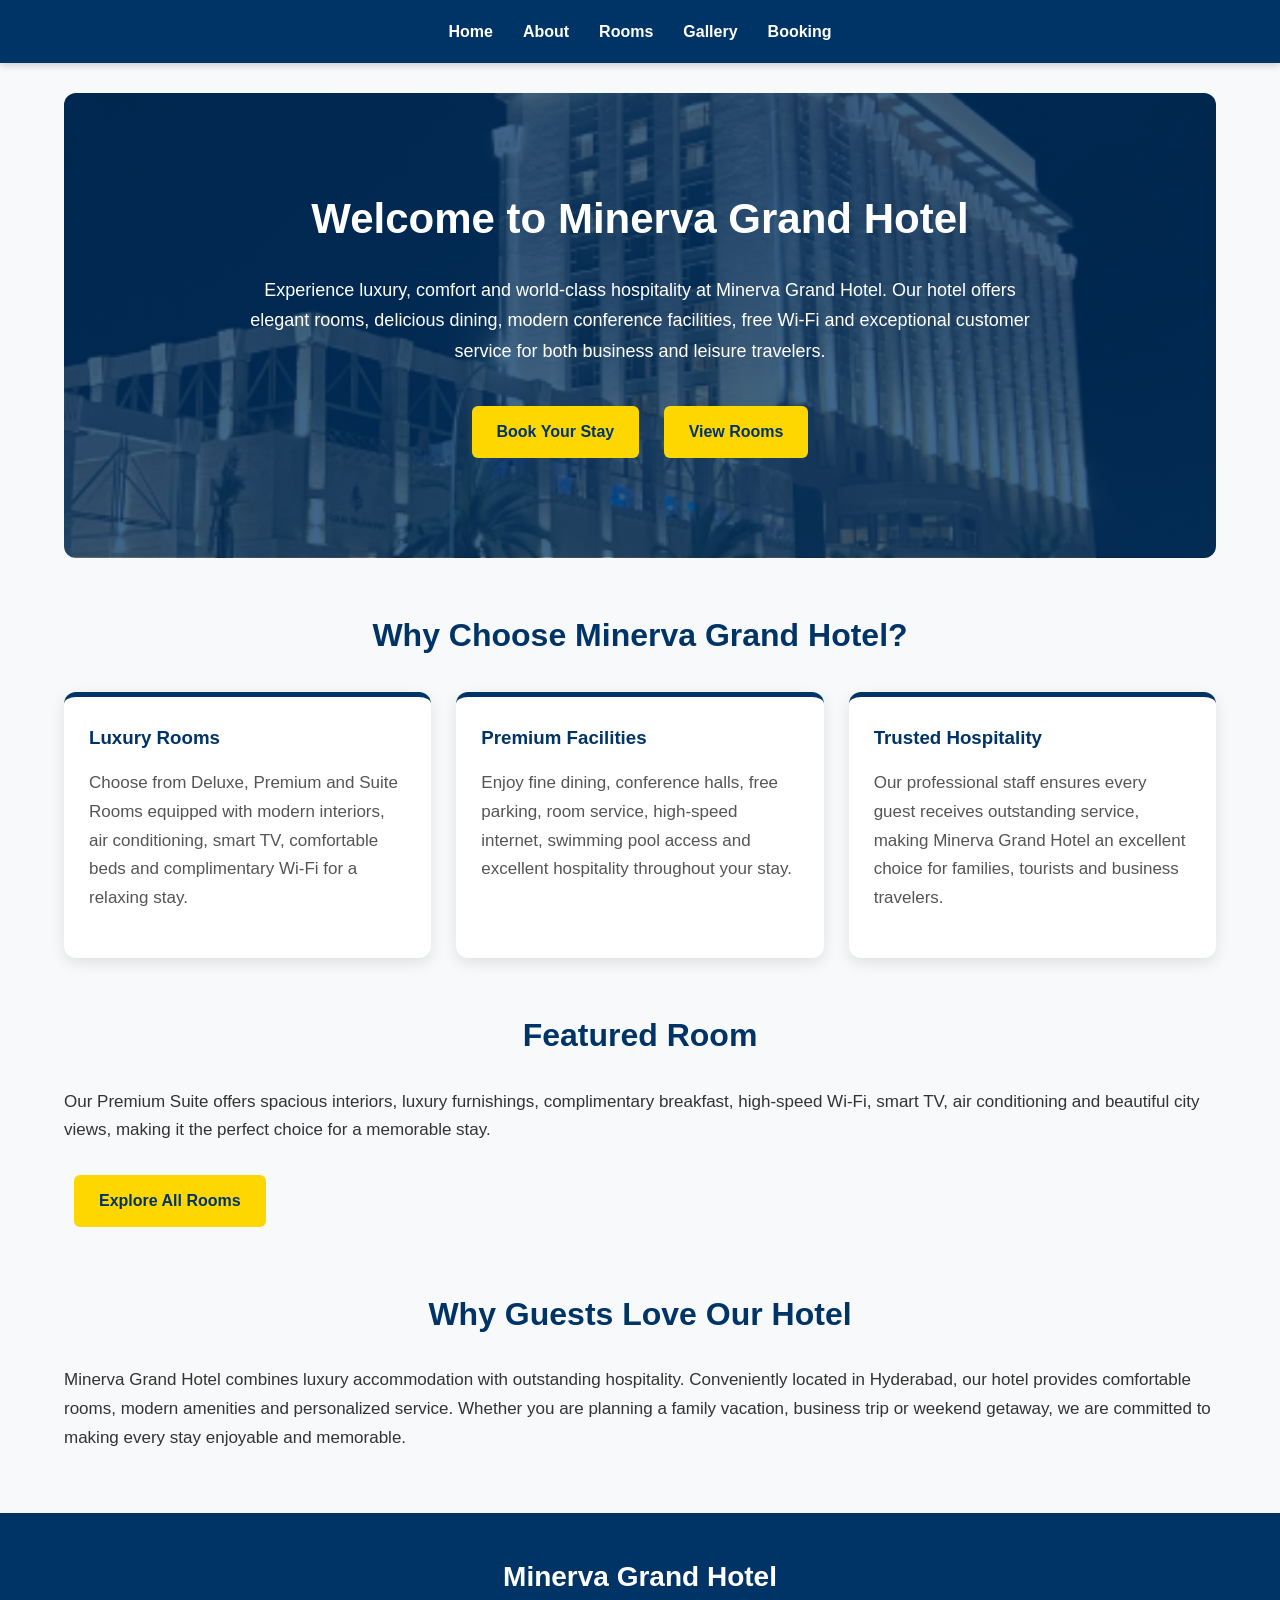
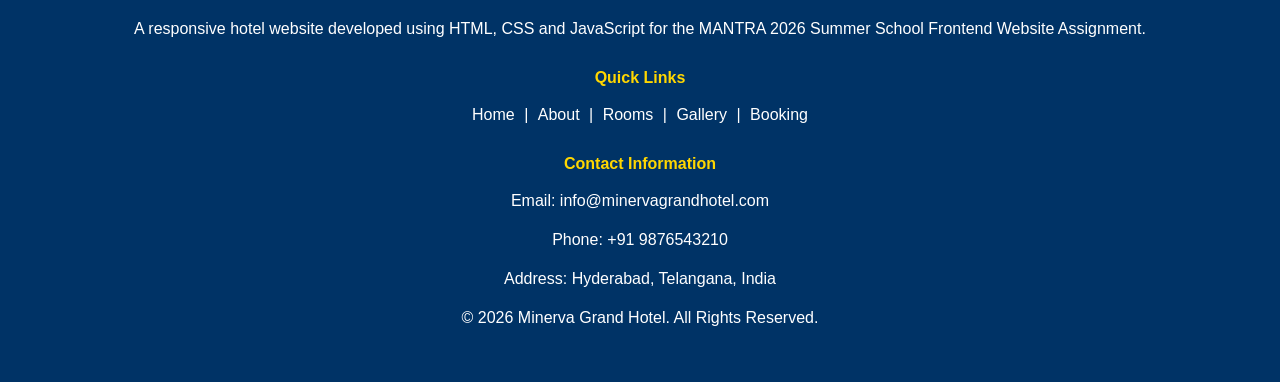
<file: index.html>
<!DOCTYPE html>
<html lang="en">

<head>
<meta charset="UTF-8">
<meta name="viewport" content="width=device-width, initial-scale=1.0">

<title>Minerva Grand Hotel | Luxury Hotel in Hyderabad</title>

<meta name="description"
content="Welcome to Minerva Grand Hotel, a luxury hotel in Hyderabad offering elegant rooms, fine dining, premium facilities, free Wi-Fi, and easy online booking for business and leisure travelers.">

<meta name="keywords"
content="Minerva Grand Hotel, luxury hotel Hyderabad, hotel booking, deluxe rooms, premium rooms, suite rooms, hotel accommodation, family hotel">

<meta name="author" content="Minerva Grand Hotel">

<meta name="robots" content="index, follow">

<link rel="canonical" href="https://minerva-hotel.netlify.app/">

<meta property="og:title" content="Minerva Grand Hotel">
<meta property="og:description"
content="Experience luxury rooms, premium hospitality and easy online booking.">
<meta property="og:type" content="website">
<meta property="og:url" content="https://minerva-hotel.netlify.app/">
<meta property="og:image" content="hotel1.png">

<link rel="stylesheet" href="style.css">

<link rel="icon" href="favicon.png" type="image/png">

</head>

<body>

<nav>

<a href="index.html">Home</a>
<a href="about.html">About</a>
<a href="rooms.html">Rooms</a>
<a href="gallery.html">Gallery</a>
<a href="contact.html">Booking</a>

</nav>

<main>

<section class="hero">

<h1>Welcome to Minerva Grand Hotel</h1>

<p>
Experience luxury, comfort and world-class hospitality at Minerva Grand Hotel. Our hotel offers elegant rooms, delicious dining, modern conference facilities, free Wi-Fi and exceptional customer service for both business and leisure travelers.
</p>

<a href="contact.html" class="btn">Book Your Stay</a>

<a href="rooms.html" class="btn">View Rooms</a>

</section>

<section>

<h2>Why Choose Minerva Grand Hotel?</h2>

<div class="card-container">

<div class="card">

<h3>Luxury Rooms</h3>

<p>
Choose from Deluxe, Premium and Suite Rooms equipped with modern interiors, air conditioning, smart TV, comfortable beds and complimentary Wi-Fi for a relaxing stay.
</p>

</div>

<div class="card">

<h3>Premium Facilities</h3>

<p>
Enjoy fine dining, conference halls, free parking, room service, high-speed internet, swimming pool access and excellent hospitality throughout your stay.
</p>

</div>

<div class="card">

<h3>Trusted Hospitality</h3>

<p>
Our professional staff ensures every guest receives outstanding service, making Minerva Grand Hotel an excellent choice for families, tourists and business travelers.
</p>

</div>

</div>

</section>

<section>

<h2>Featured Room</h2>

<p>
Our Premium Suite offers spacious interiors, luxury furnishings, complimentary breakfast, high-speed Wi-Fi, smart TV, air conditioning and beautiful city views, making it the perfect choice for a memorable stay.
</p>

<a href="rooms.html" class="btn">Explore All Rooms</a>

</section>

<section>

<h2>Why Guests Love Our Hotel</h2>

<p>
Minerva Grand Hotel combines luxury accommodation with outstanding hospitality. Conveniently located in Hyderabad, our hotel provides comfortable rooms, modern amenities and personalized service. Whether you are planning a family vacation, business trip or weekend getaway, we are committed to making every stay enjoyable and memorable.
</p>

</section>

</main>

<footer>

<h3>Minerva Grand Hotel</h3>

<p>
A responsive hotel website developed using HTML, CSS and JavaScript for the MANTRA 2026 Summer School Frontend Website Assignment.
</p>

<h4>Quick Links</h4>

<p>

<a href="index.html">Home</a> |

<a href="about.html">About</a> |

<a href="rooms.html">Rooms</a> |

<a href="gallery.html">Gallery</a> |

<a href="contact.html">Booking</a>

</p>

<h4>Contact Information</h4>

<p>Email: info@minervagrandhotel.com</p>

<p>Phone: +91 9876543210</p>

<p>Address: Hyderabad, Telangana, India</p>

<p>
© 2026 Minerva Grand Hotel. All Rights Reserved.
</p>

</footer>

  <!--Start of Tawk.to Script-->
<script type="text/javascript">
var Tawk_API=Tawk_API||{}, Tawk_LoadStart=new Date();
(function(){
var s1=document.createElement("script"),s0=document.getElementsByTagName("script")[0];
s1.async=true;
s1.src='https://embed.tawk.to/6a4792af3a005c1d410e57c8/1jsjp9vjt';
s1.charset='UTF-8';
s1.setAttribute('crossorigin','*');
s0.parentNode.insertBefore(s1,s0);
})();
</script>
<!--End of Tawk.to Script-->

</body>

</html>
</file>
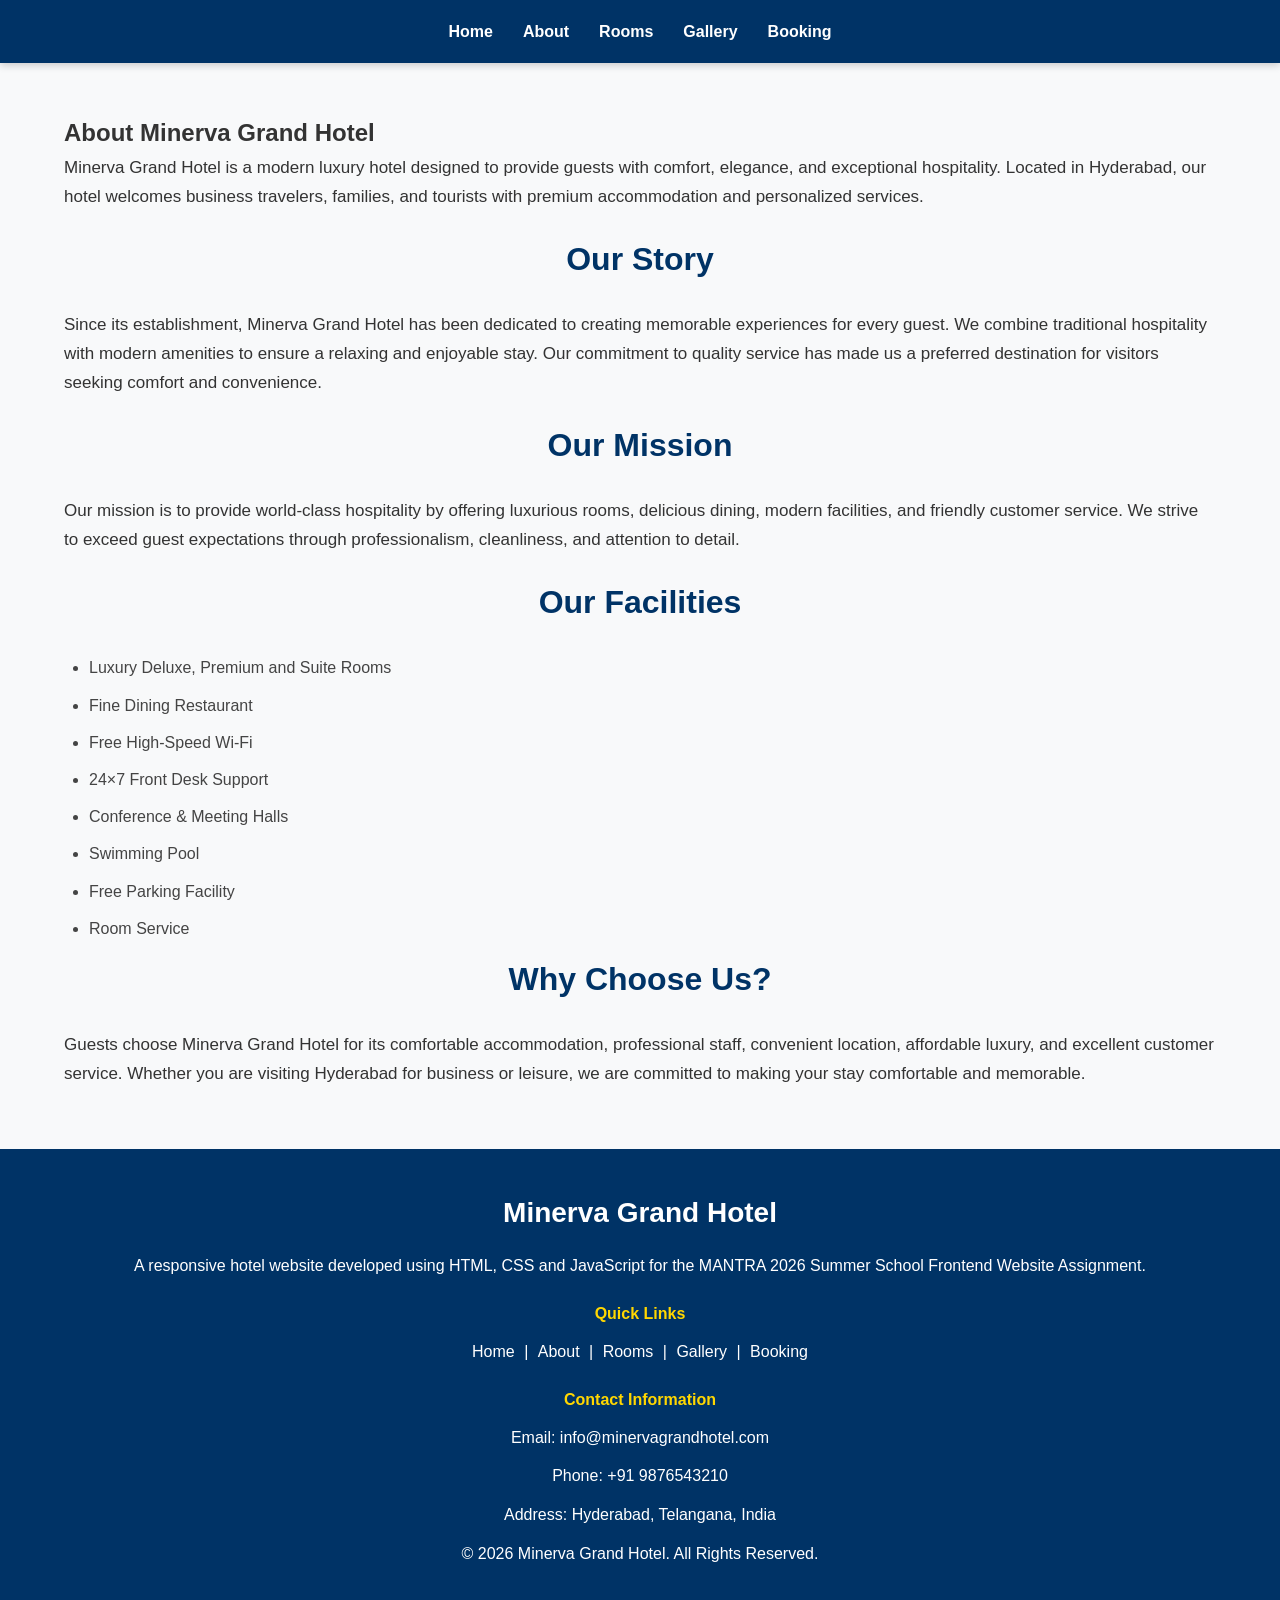
<file: about.html>
<!DOCTYPE html>
<html lang="en">

<head>

<meta charset="UTF-8">
<meta name="viewport" content="width=device-width, initial-scale=1.0">

<title>About Us | Minerva Grand Hotel Hyderabad</title>

<meta name="description" content="Learn about Minerva Grand Hotel, our history, mission, luxury hospitality, modern facilities, and commitment to providing exceptional guest experiences in Hyderabad.">

<meta name="keywords" content="About Minerva Grand Hotel, luxury hotel Hyderabad, hotel services, hospitality, accommodation, premium hotel">

<meta name="author" content="Minerva Grand Hotel">

<meta name="robots" content="index, follow">

<link rel="canonical" href="https://minerva-hotel.netlify.app/about.html">

<meta property="og:title" content="About Minerva Grand Hotel">
<meta property="og:description" content="Discover our story, hospitality, luxury accommodation and premium hotel services.">
<meta property="og:type" content="website">
<meta property="og:url" content="https://minerva-hotel.netlify.app/about.html">
<meta property="og:image" content="hotel1.png">

<link rel="stylesheet" href="style.css">

<link rel="icon" href="favicon.png" type="image/png">

</head>

<body>

<nav>

<a href="index.html">Home</a>
<a href="about.html">About</a>
<a href="rooms.html">Rooms</a>
<a href="gallery.html">Gallery</a>
<a href="contact.html">Booking</a>

</nav>

<main>

<section>

<h1>About Minerva Grand Hotel</h1>

<p>
Minerva Grand Hotel is a modern luxury hotel designed to provide guests with comfort, elegance, and exceptional hospitality. Located in Hyderabad, our hotel welcomes business travelers, families, and tourists with premium accommodation and personalized services.
</p>

<h2>Our Story</h2>

<p>
Since its establishment, Minerva Grand Hotel has been dedicated to creating memorable experiences for every guest. We combine traditional hospitality with modern amenities to ensure a relaxing and enjoyable stay. Our commitment to quality service has made us a preferred destination for visitors seeking comfort and convenience.
</p>

<h2>Our Mission</h2>

<p>
Our mission is to provide world-class hospitality by offering luxurious rooms, delicious dining, modern facilities, and friendly customer service. We strive to exceed guest expectations through professionalism, cleanliness, and attention to detail.
</p>

<h2>Our Facilities</h2>

<ul>

<li>Luxury Deluxe, Premium and Suite Rooms</li>

<li>Fine Dining Restaurant</li>

<li>Free High-Speed Wi-Fi</li>

<li>24×7 Front Desk Support</li>

<li>Conference & Meeting Halls</li>

<li>Swimming Pool</li>

<li>Free Parking Facility</li>

<li>Room Service</li>

</ul>

<h2>Why Choose Us?</h2>

<p>
Guests choose Minerva Grand Hotel for its comfortable accommodation, professional staff, convenient location, affordable luxury, and excellent customer service. Whether you are visiting Hyderabad for business or leisure, we are committed to making your stay comfortable and memorable.
</p>

<section>

</main>

<footer>

<h3>Minerva Grand Hotel</h3>

<p>
A responsive hotel website developed using HTML, CSS and JavaScript for the MANTRA 2026 Summer School Frontend Website Assignment.
</p>

<h4>Quick Links</h4>

<p>

<a href="index.html">Home</a> |

<a href="about.html">About</a> |

<a href="rooms.html">Rooms</a> |

<a href="gallery.html">Gallery</a> |

<a href="contact.html">Booking</a>

</p>

<h4>Contact Information</h4>

<p>Email: info@minervagrandhotel.com</p>

<p>Phone: +91 9876543210</p>

<p>Address: Hyderabad, Telangana, India</p>

<p>
© 2026 Minerva Grand Hotel. All Rights Reserved.
</p>

</footer>

  <!--Start of Tawk.to Script-->
<script type="text/javascript">
var Tawk_API=Tawk_API||{}, Tawk_LoadStart=new Date();
(function(){
var s1=document.createElement("script"),s0=document.getElementsByTagName("script")[0];
s1.async=true;
s1.src='https://embed.tawk.to/6a4792af3a005c1d410e57c8/1jsjp9vjt';
s1.charset='UTF-8';
s1.setAttribute('crossorigin','*');
s0.parentNode.insertBefore(s1,s0);
})();
</script>
<!--End of Tawk.to Script-->

</body>
</html>
</file>
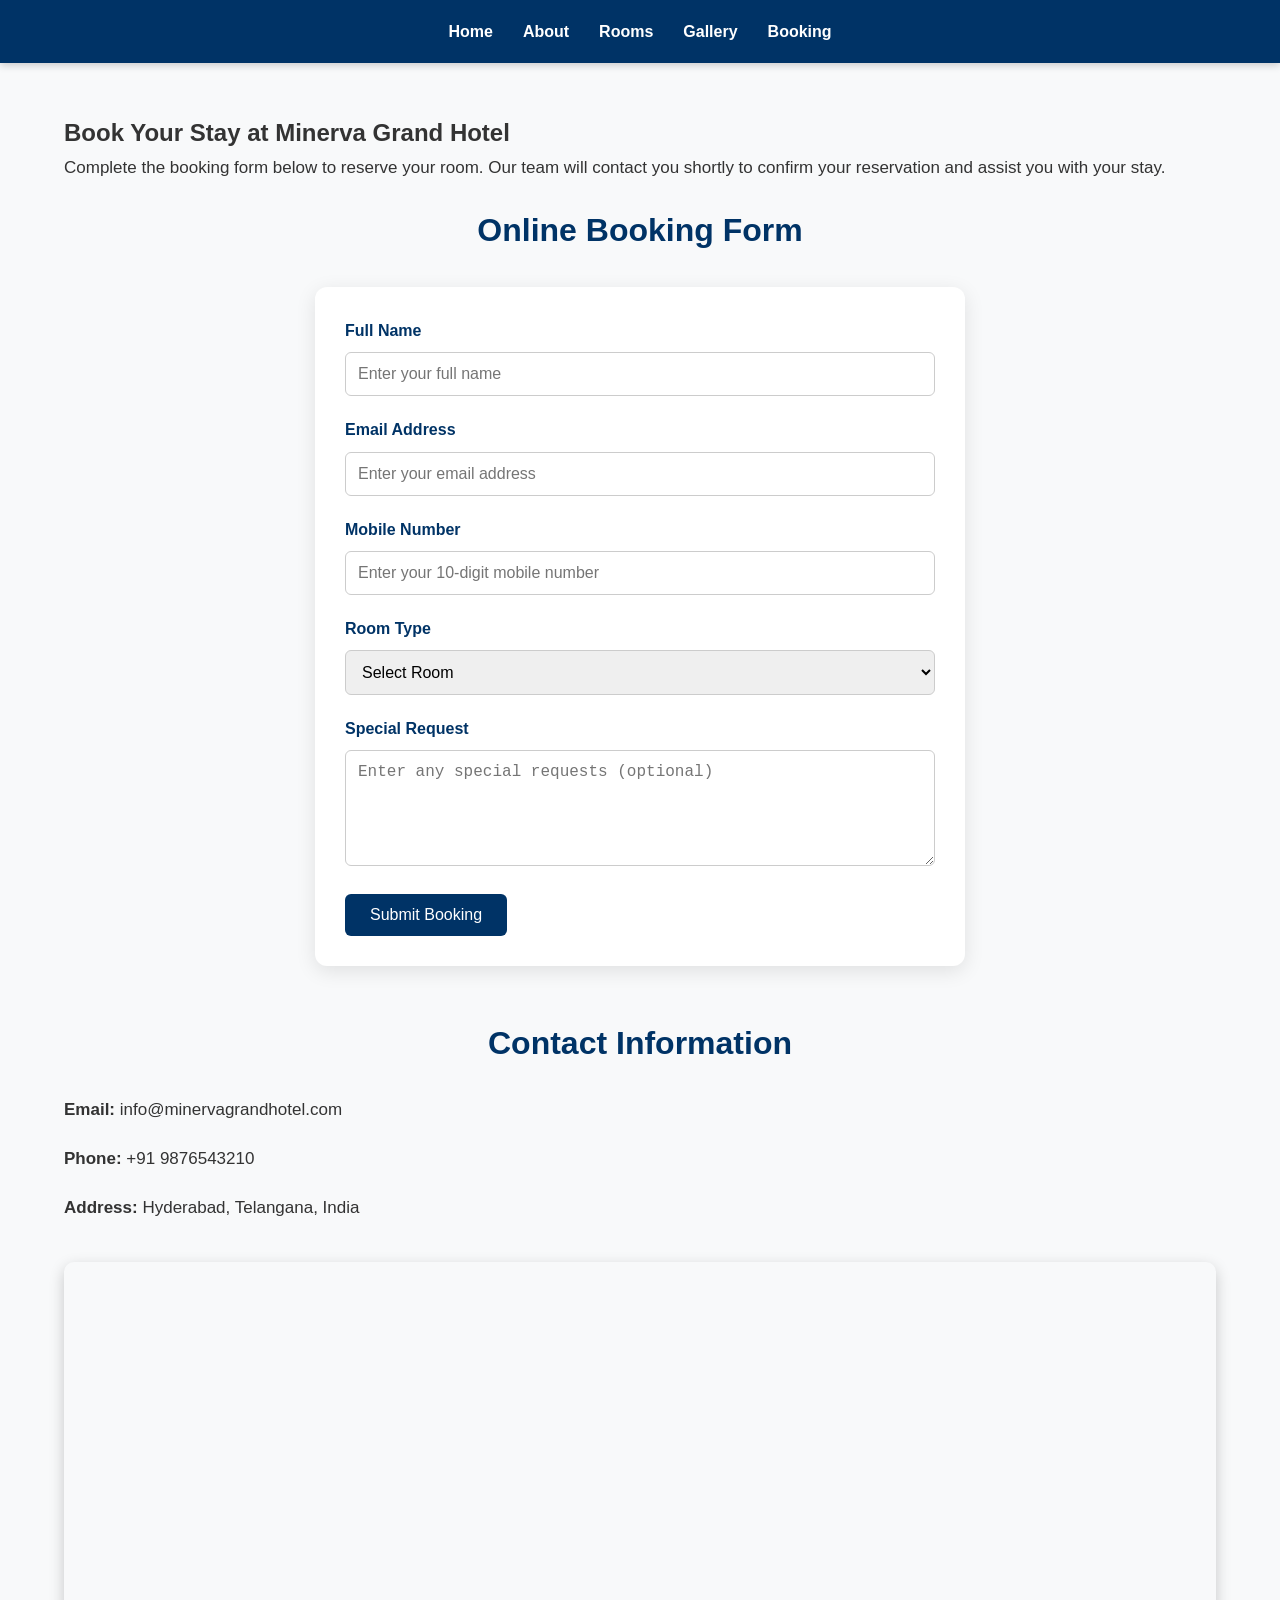
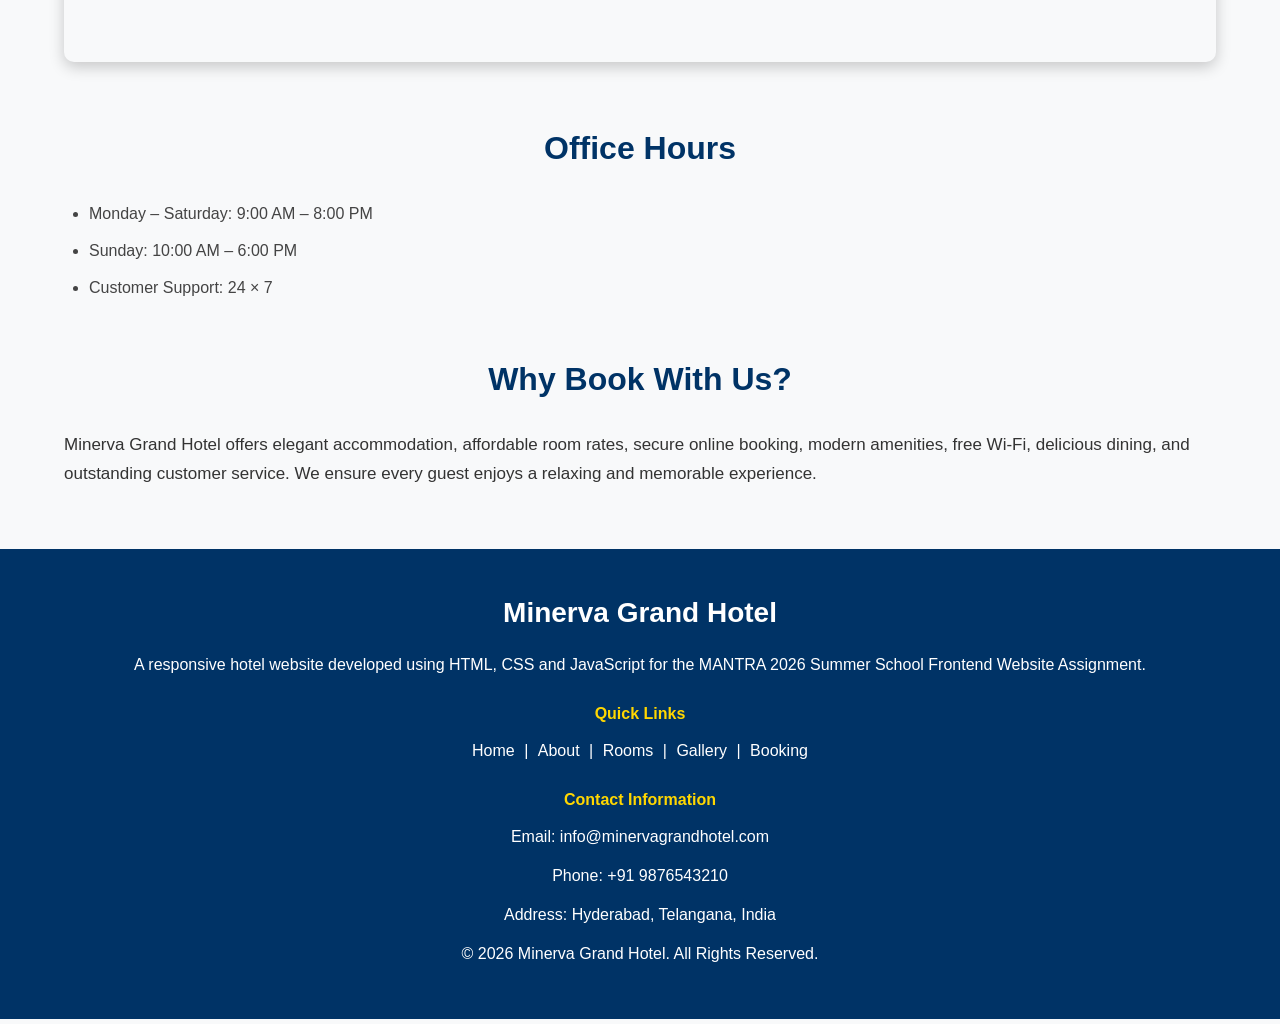
<file: contact.html>
<!DOCTYPE html>
<html lang="en">

<head>

<meta charset="UTF-8">
<meta name="viewport" content="width=device-width, initial-scale=1.0">

<title>Book Your Stay | Minerva Grand Hotel Hyderabad</title>

<meta name="description"
content="Book your stay at Minerva Grand Hotel in Hyderabad. Reserve Deluxe, Premium or Suite Rooms with easy online booking and enjoy luxury hospitality.">

<meta name="keywords"
content="hotel booking, Minerva Grand Hotel, room reservation, luxury hotel Hyderabad, online booking, deluxe room booking">

<meta name="author" content="Minerva Grand Hotel">

<meta name="robots" content="index, follow">

<link rel="canonical" href="https://minerva-hotel.netlify.app/contact.html">

<meta property="og:title" content="Book Your Stay | Minerva Grand Hotel">

<meta property="og:description"
content="Reserve your luxury room online and enjoy premium hospitality at Minerva Grand Hotel.">

<meta property="og:type" content="website">

<meta property="og:url"
content="https://minerva-hotel.netlify.app/contact.html">

<meta property="og:image"
content="hotel1.png">

<link rel="stylesheet" href="style.css">

<link rel="icon" href="favicon.png" type="image/png">

<script src="script.js" defer></script>

</head>

<body>

<nav>

<a href="index.html">Home</a>
<a href="about.html">About</a>
<a href="rooms.html">Rooms</a>
<a href="gallery.html">Gallery</a>
<a href="contact.html">Booking</a>

</nav>

<main>

<section>

<h1>Book Your Stay at Minerva Grand Hotel</h1>

<p>
Complete the booking form below to reserve your room. Our team will contact you shortly to confirm your reservation and assist you with your stay.
</p>

<h2>Online Booking Form</h2>

<form onsubmit="return validateForm()">

<label for="name">Full Name</label>

<input
type="text"
id="name"
name="name"
placeholder="Enter your full name"
required>

<label for="email">Email Address</label>

<input
type="email"
id="email"
name="email"
placeholder="Enter your email address"
required>

<label for="phone">Mobile Number</label>

<input
type="tel"
id="phone"
name="phone"
placeholder="Enter your 10-digit mobile number"
required>

<label for="room">Room Type</label>

<select id="room" name="room" required>

<option value="">Select Room</option>

<option>Deluxe Room</option>

<option>Premium Room</option>

<option>Suite Room</option>

</select>

<label for="request">Special Request</label>

<textarea
id="request"
name="request"
rows="5"
placeholder="Enter any special requests (optional)">
</textarea>

<button type="submit">
Submit Booking
</button>

</form>

<section>
<section>

<h2>Contact Information</h2>

<p><strong>Email:</strong> info@minervagrandhotel.com</p>

<p><strong>Phone:</strong> +91 9876543210</p>

<p><strong>Address:</strong> Hyderabad, Telangana, India</p>

<iframe src="https://www.google.com/maps/embed?pb=!1m18!1m12!1m3!1d121811.93363828483!2d78.3496733590116!3d17.429874455286114!2m3!1f0!2f0!3f0!3m2!1i1024!2i768!4f13.1!3m3!1m2!1s0x3bcb9b58e2a72213%3A0xaae4befb30c2fbc4!2sMinerva%20Grand%20Hotel%20-%20Secunderabad!5e0!3m2!1sen!2sin!4v1783068076785!5m2!1sen!2sin" width="600" height="450" style="border:0;" allowfullscreen="" loading="lazy" referrerpolicy="strict-origin-when-cross-origin"></iframe>

<section class="page-banner contact-banner">

<section class="page-banner contact-banner">

<h2>Office Hours</h2>

<ul>

<li>Monday – Saturday: 9:00 AM – 8:00 PM</li>

<li>Sunday: 10:00 AM – 6:00 PM</li>

<li>Customer Support: 24 × 7</li>

</ul>

<section>
<section>

<h2>Why Book With Us?</h2>

<p>
Minerva Grand Hotel offers elegant accommodation, affordable room rates, secure online booking, modern amenities, free Wi-Fi, delicious dining, and outstanding customer service. We ensure every guest enjoys a relaxing and memorable experience.
</p>

<section>


</main>

<footer>

<h3>Minerva Grand Hotel</h3>

<p>
A responsive hotel website developed using HTML, CSS and JavaScript for the MANTRA 2026 Summer School Frontend Website Assignment.
</p>

<h4>Quick Links</h4>

<p>

<a href="index.html">Home</a> |

<a href="about.html">About</a> |

<a href="rooms.html">Rooms</a> |

<a href="gallery.html">Gallery</a> |

<a href="contact.html">Booking</a>

</p>

<h4>Contact Information</h4>

<p>Email: info@minervagrandhotel.com</p>

<p>Phone: +91 9876543210</p>

<p>Address: Hyderabad, Telangana, India</p>

<p>
© 2026 Minerva Grand Hotel. All Rights Reserved.
</p>

</footer>

  <!--Start of Tawk.to Script-->
<script type="text/javascript">
var Tawk_API=Tawk_API||{}, Tawk_LoadStart=new Date();
(function(){
var s1=document.createElement("script"),s0=document.getElementsByTagName("script")[0];
s1.async=true;
s1.src='https://embed.tawk.to/6a4792af3a005c1d410e57c8/1jsjp9vjt';
s1.charset='UTF-8';
s1.setAttribute('crossorigin','*');
s0.parentNode.insertBefore(s1,s0);
})();
</script>
<!--End of Tawk.to Script-->

</body>

</html>
</file>
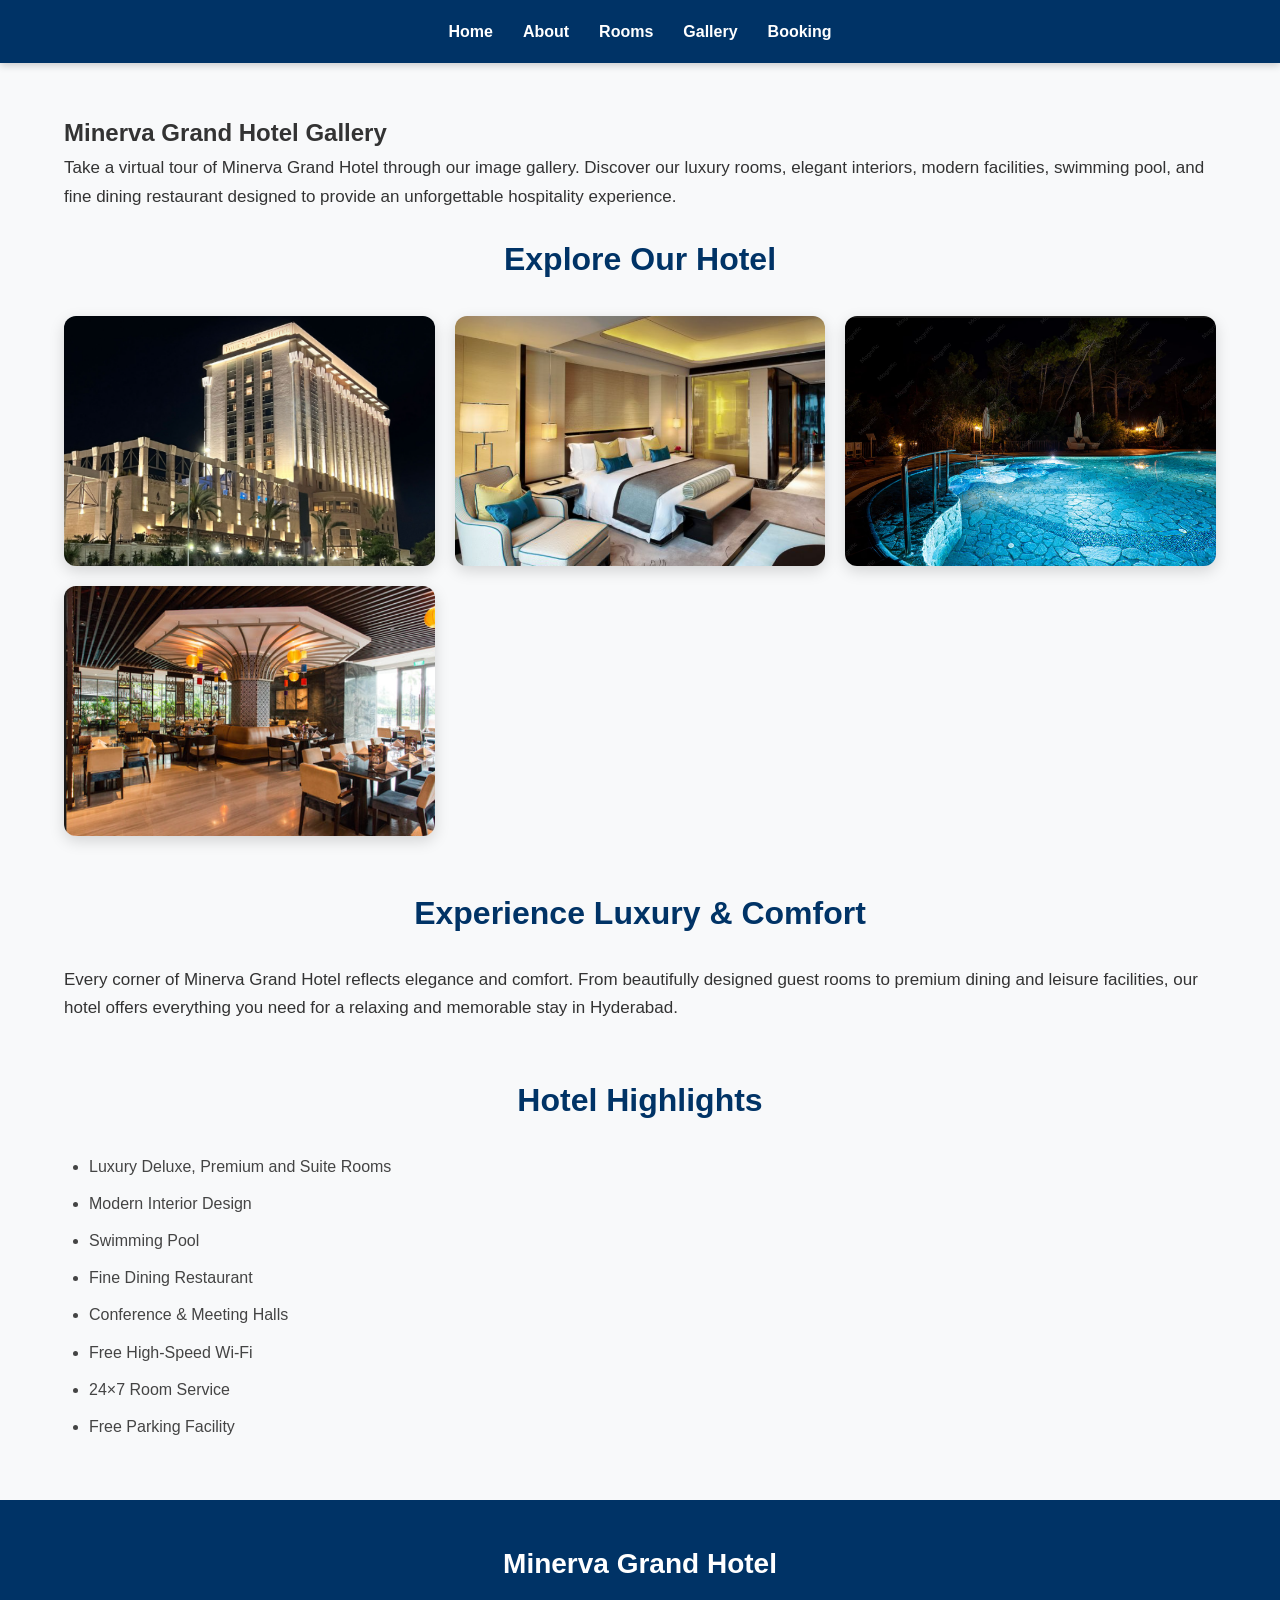
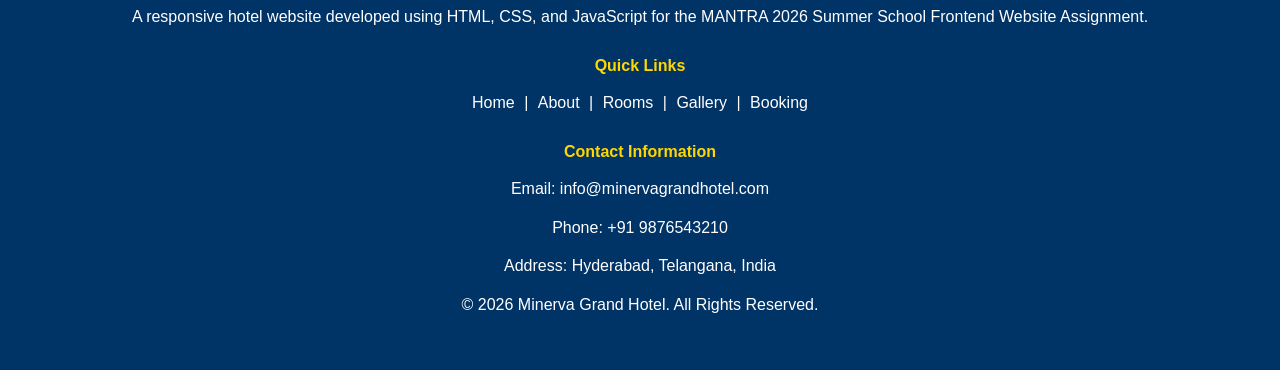
<file: gallery.html>
<!DOCTYPE html>
<html lang="en">

<head>

    <meta charset="UTF-8">
    <meta name="viewport" content="width=device-width, initial-scale=1.0">

    <title>Hotel Gallery | Minerva Grand Hotel Hyderabad</title>

    <meta name="description"
        content="Explore the Minerva Grand Hotel gallery featuring luxury rooms, elegant interiors, swimming pool, restaurant, and premium hotel facilities in Hyderabad.">

    <meta name="keywords"
        content="Minerva Grand Hotel gallery, hotel images, luxury hotel, hotel rooms, swimming pool, restaurant, Hyderabad hotel">

    <meta name="author" content="Minerva Grand Hotel">

    <meta name="robots" content="index, follow">

    <link rel="canonical" href="https://minerva-hotel.netlify.app/gallery.html">

    <meta property="og:title" content="Hotel Gallery | Minerva Grand Hotel">

    <meta property="og:description"
        content="Explore our luxury hotel through beautiful images of rooms, facilities, and hospitality.">

    <meta property="og:type" content="website">

    <meta property="og:url"
        content="https://minerva-hotel.netlify.app/gallery.html">

    <meta property="og:image"
        content="https://minerva-hotel.netlify.app/hotel1.png">

    <link rel="stylesheet" href="style.css">

</head>

<body>

    <nav>

        <a href="index.html">Home</a>
        <a href="about.html">About</a>
        <a href="rooms.html">Rooms</a>
        <a href="gallery.html">Gallery</a>
        <a href="contact.html">Booking</a>

    </nav>

    <main>

        <section>

            <h1>Minerva Grand Hotel Gallery</h1>

            <p>
                Take a virtual tour of Minerva Grand Hotel through our image gallery. Discover our luxury rooms,
                elegant interiors, modern facilities, swimming pool, and fine dining restaurant designed to provide
                an unforgettable hospitality experience.
            </p>

            <h2>Explore Our Hotel</h2>

            <div class="gallery">

                <img src="hotel1.png"
                    alt="Front view of Minerva Grand Hotel building">

                <img src="hotel2.png"
                    alt="Luxury Deluxe Room with modern interiors">

                <img src="hotel3.png"
                    alt="Outdoor swimming pool at Minerva Grand Hotel">

                <img src="hotel4.png"
                    alt="Fine dining restaurant at Minerva Grand Hotel">

            </div>

        </section>

        <section>

            <h2>Experience Luxury & Comfort</h2>

            <p>
                Every corner of Minerva Grand Hotel reflects elegance and comfort. From beautifully designed guest
                rooms to premium dining and leisure facilities, our hotel offers everything you need for a relaxing
                and memorable stay in Hyderabad.
            </p>

        </section>

        <section>
            <h2>Hotel Highlights</h2>

            <ul>

                <li>Luxury Deluxe, Premium and Suite Rooms</li>

                <li>Modern Interior Design</li>

                <li>Swimming Pool</li>

                <li>Fine Dining Restaurant</li>

                <li>Conference & Meeting Halls</li>

                <li>Free High-Speed Wi-Fi</li>

                <li>24×7 Room Service</li>

                <li>Free Parking Facility</li>

            </ul>

        </section>

    </main>

    <footer>

        <h3>Minerva Grand Hotel</h3>

        <p>
            A responsive hotel website developed using HTML, CSS, and JavaScript for the MANTRA 2026 Summer School
            Frontend Website Assignment.
        </p>

        <h4>Quick Links</h4>

        <p>

            <a href="index.html">Home</a> |

            <a href="about.html">About</a> |

            <a href="rooms.html">Rooms</a> |

            <a href="gallery.html">Gallery</a> |

            <a href="contact.html">Booking</a>

        </p>

        <h4>Contact Information</h4>

        <p>Email: info@minervagrandhotel.com</p>

        <p>Phone: +91 9876543210</p>

        <p>Address: Hyderabad, Telangana, India</p>

        <p>
            © 2026 Minerva Grand Hotel. All Rights Reserved.
        </p>

    </footer>

    <!--Start of Tawk.to Script-->
<script type="text/javascript">
var Tawk_API=Tawk_API||{}, Tawk_LoadStart=new Date();
(function(){
var s1=document.createElement("script"),s0=document.getElementsByTagName("script")[0];
s1.async=true;
s1.src='https://embed.tawk.to/6a4792af3a005c1d410e57c8/1jsjp9vjt';
s1.charset='UTF-8';
s1.setAttribute('crossorigin','*');
s0.parentNode.insertBefore(s1,s0);
})();
</script>
<!--End of Tawk.to Script-->

</body>

</html>
</file>
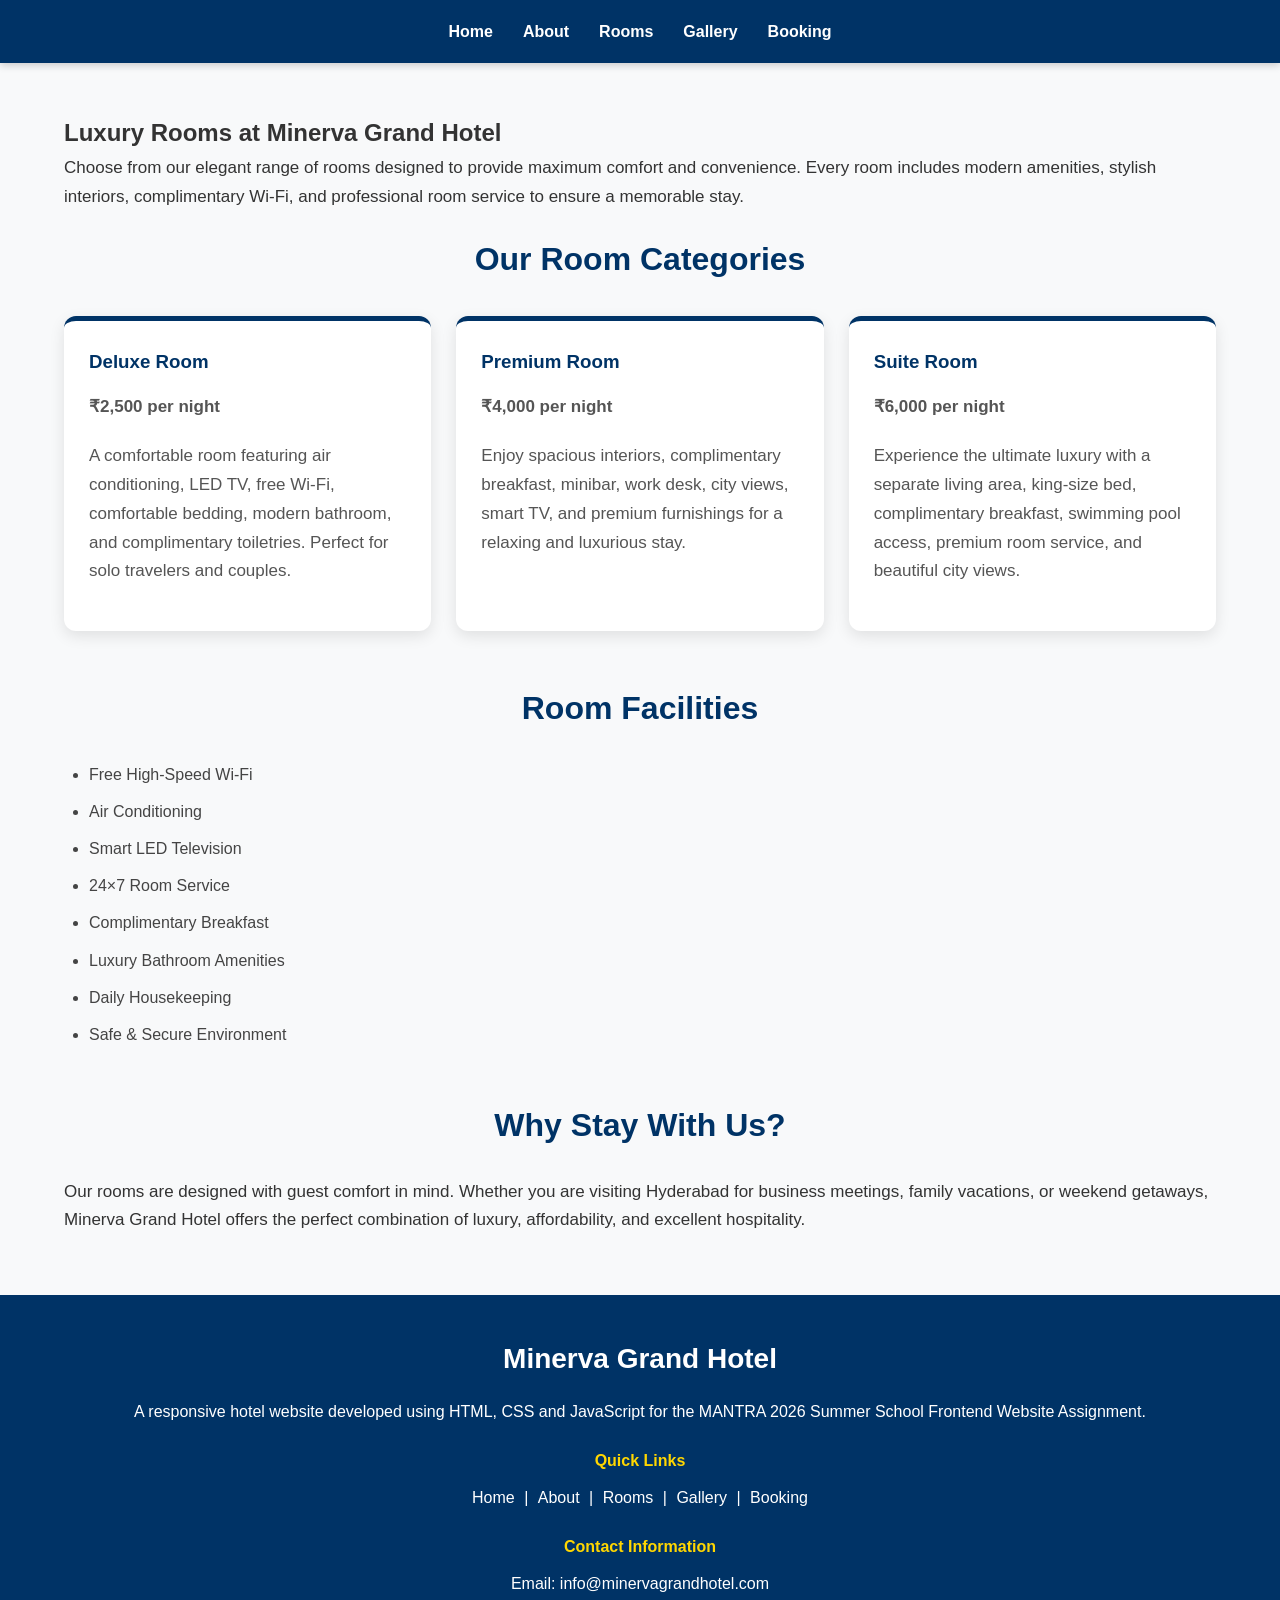
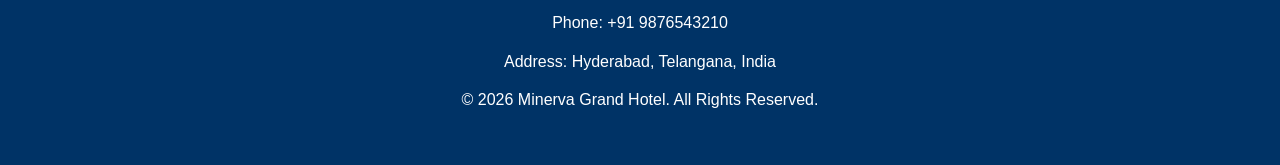
<file: rooms.html>
<!DOCTYPE html>
<html lang="en">

<head>

<meta charset="UTF-8">
<meta name="viewport" content="width=device-width, initial-scale=1.0">

<title>Luxury Rooms | Minerva Grand Hotel Hyderabad</title>

<meta name="description" content="Explore the luxury rooms at Minerva Grand Hotel. Choose from Deluxe, Premium, and Suite Rooms with modern amenities, free Wi-Fi, complimentary breakfast, and exceptional comfort.">

<meta name="keywords" content="Minerva Grand Hotel rooms, Deluxe Room, Premium Room, Suite Room, luxury hotel rooms, hotel accommodation Hyderabad">

<meta name="author" content="Minerva Grand Hotel">

<meta name="robots" content="index, follow">

<link rel="canonical" href="https://minerva-hotel.netlify.app/rooms.html">

<meta property="og:title" content="Luxury Rooms | Minerva Grand Hotel">
<meta property="og:description" content="Discover Deluxe, Premium and Suite Rooms with world-class amenities.">
<meta property="og:type" content="website">
<meta property="og:url" content="https://minerva-hotel.netlify.app/rooms.html">
<meta property="og:image" content="hotel2.png">

<link rel="stylesheet" href="style.css">

<link rel="icon" href="favicon.png" type="image/png">

</head>

<body>

<nav>

<a href="index.html">Home</a>
<a href="about.html">About</a>
<a href="rooms.html">Rooms</a>
<a href="gallery.html">Gallery</a>
<a href="contact.html">Booking</a>

</nav>

<main>

<section>

<h1>Luxury Rooms at Minerva Grand Hotel</h1>

<p>
Choose from our elegant range of rooms designed to provide maximum comfort and convenience. Every room includes modern amenities, stylish interiors, complimentary Wi-Fi, and professional room service to ensure a memorable stay.
</p>

<h2>Our Room Categories</h2>

<div class="card-container">

<div class="card">

<h3>Deluxe Room</h3>

<p><strong>₹2,500 per night</strong></p>

<p>
A comfortable room featuring air conditioning, LED TV, free Wi-Fi, comfortable bedding, modern bathroom, and complimentary toiletries. Perfect for solo travelers and couples.
</p>

</div>

<div class="card">

<h3>Premium Room</h3>

<p><strong>₹4,000 per night</strong></p>

<p>
Enjoy spacious interiors, complimentary breakfast, minibar, work desk, city views, smart TV, and premium furnishings for a relaxing and luxurious stay.
</p>

</div>

<div class="card">

<h3>Suite Room</h3>

<p><strong>₹6,000 per night</strong></p>

<p>
Experience the ultimate luxury with a separate living area, king-size bed, complimentary breakfast, swimming pool access, premium room service, and beautiful city views.
</p>

</div>

</div>
<section>
<section>

<h2>Room Facilities</h2>

<ul>

<li>Free High-Speed Wi-Fi</li>

<li>Air Conditioning</li>

<li>Smart LED Television</li>

<li>24×7 Room Service</li>

<li>Complimentary Breakfast</li>

<li>Luxury Bathroom Amenities</li>

<li>Daily Housekeeping</li>

<li>Safe & Secure Environment</li>

</ul>

<section>
<section>    

<h2>Why Stay With Us?</h2>

<p>
Our rooms are designed with guest comfort in mind. Whether you are visiting Hyderabad for business meetings, family vacations, or weekend getaways, Minerva Grand Hotel offers the perfect combination of luxury, affordability, and excellent hospitality.
</p>

<section>

</main>

<footer>

<h3>Minerva Grand Hotel</h3>

<p>
A responsive hotel website developed using HTML, CSS and JavaScript for the MANTRA 2026 Summer School Frontend Website Assignment.
</p>

<h4>Quick Links</h4>

<p>

<a href="index.html">Home</a> |

<a href="about.html">About</a> |

<a href="rooms.html">Rooms</a> |

<a href="gallery.html">Gallery</a> |

<a href="contact.html">Booking</a>

</p>

<h4>Contact Information</h4>

<p>Email: info@minervagrandhotel.com</p>

<p>Phone: +91 9876543210</p>

<p>Address: Hyderabad, Telangana, India</p>

<p>
© 2026 Minerva Grand Hotel. All Rights Reserved.
</p>

</footer>

  <!--Start of Tawk.to Script-->
<script type="text/javascript">
var Tawk_API=Tawk_API||{}, Tawk_LoadStart=new Date();
(function(){
var s1=document.createElement("script"),s0=document.getElementsByTagName("script")[0];
s1.async=true;
s1.src='https://embed.tawk.to/6a4792af3a005c1d410e57c8/1jsjp9vjt';
s1.charset='UTF-8';
s1.setAttribute('crossorigin','*');
s0.parentNode.insertBefore(s1,s0);
})();
</script>
<!--End of Tawk.to Script-->

</body>

</html>
</file>
<file: style.css>
/* ==========================================
   MINERVA GRAND HOTEL
   Updated CSS - Part 1
========================================== */

/* Reset */

*{
    margin:0;
    padding:0;
    box-sizing:border-box;
}

/* Body */

body{
    font-family:Arial, Helvetica, sans-serif;
    background:#f8f9fa;
    color:#333;
    line-height:1.7;
}

/* Smooth Scroll */

html{
    scroll-behavior:smooth;
}

/* Navigation */

nav{
    background:#003366;
    position:sticky;
    top:0;
    z-index:1000;
    display:flex;
    justify-content:center;
    align-items:center;
    gap:30px;
    padding:18px;
    box-shadow:0 2px 8px rgba(0,0,0,.2);
}

nav a{
    color:#fff;
    text-decoration:none;
    font-weight:bold;
    transition:.3s;
}

nav a:hover{
    color:#ffd700;
}

/* Main */

main{
    width:90%;
    max-width:1200px;
    margin:auto;
}

/* Hero Section */

.hero{
    text-align:center;
    padding:90px 20px;
    background:linear-gradient(rgba(0,51,102,.75),rgba(0,51,102,.75)),
    url("hotel1.png");
    background-size:cover;
    background-position:center;
    color:white;
    border-radius:12px;
    margin-top:30px;
}

.hero h1{
    font-size:42px;
    margin-bottom:20px;
}

.hero p{
    max-width:800px;
    margin:auto;
    font-size:18px;
    margin-bottom:30px;
}

/* Buttons */

.btn{

    display:inline-block;

    background:#ffd700;

    color:#003366;

    padding:12px 25px;

    margin:10px;

    text-decoration:none;

    border-radius:6px;

    font-weight:bold;

    transition:.3s;

}

.btn:hover{

    background:white;

    transform:translateY(-3px);

}

/* Sections */

section{

    margin-top:50px;

}

section h2{

    text-align:center;

    color:#003366;

    margin-bottom:25px;

    font-size:32px;

}

section p{

    font-size:17px;

    margin-bottom:20px;

}

/* ==========================================
   Cards
========================================== */

.card-container{
    display:flex;
    flex-wrap:wrap;
    gap:25px;
    justify-content:center;
    margin-top:30px;
}

.card{
    flex:1;
    min-width:280px;
    background:#fff;
    border-radius:12px;
    padding:25px;
    box-shadow:0 5px 15px rgba(0,0,0,.1);
    transition:0.3s;
    border-top:5px solid #003366;
}

.card:hover{
    transform:translateY(-8px);
    box-shadow:0 10px 25px rgba(0,0,0,.2);
}

.card h3{
    color:#003366;
    margin-bottom:15px;
}

.card p{
    color:#555;
}

/* ==========================================
   Gallery
========================================== */

.gallery{
    display:grid;
    grid-template-columns:repeat(auto-fit,minmax(280px,1fr));
    gap:20px;
    margin-top:30px;
}

.gallery img{
    width:100%;
    height:250px;
    object-fit:cover;
    border-radius:12px;
    box-shadow:0 5px 15px rgba(0,0,0,.15);
    transition:0.4s;
}

.gallery img:hover{
    transform:scale(1.05);
    box-shadow:0 10px 20px rgba(0,0,0,.25);
}

/* ==========================================
   Booking Form
========================================== */

form{
    max-width:650px;
    margin:30px auto;
    background:#fff;
    padding:30px;
    border-radius:12px;
    box-shadow:0 5px 20px rgba(0,0,0,.1);
}

label{
    display:block;
    margin-bottom:8px;
    font-weight:bold;
    color:#003366;
}

input,
select,
textarea{
    width:100%;
    padding:12px;
    margin-bottom:20px;
    border:1px solid #ccc;
    border-radius:6px;
    font-size:16px;
    transition:.3s;
}

input:focus,
select:focus,
textarea:focus{
    outline:none;
    border-color:#003366;
    box-shadow:0 0 8px rgba(0,51,102,.2);
}

textarea{
    resize:vertical;
}

button{
    background:#003366;
    color:white;
    border:none;
    padding:12px 25px;
    font-size:16px;
    border-radius:6px;
    cursor:pointer;
    transition:.3s;
}

button:hover{
    background:#0055aa;
    transform:translateY(-2px);
}

/* ==========================================
   Lists
========================================== */

ul{
    margin-left:25px;
    margin-top:15px;
}

ul li{
    margin-bottom:10px;
    color:#444;
}

/* ==========================================
   Images
========================================== */

img{
    max-width:100%;
    display:block;
}

/* ==========================================
   Footer
========================================== */

footer{
    background:#003366;
    color:white;
    text-align:center;
    padding:40px 20px;
    margin-top:60px;
}

footer h3{
    margin-bottom:15px;
    font-size:28px;
}

footer h4{
    margin-top:20px;
    margin-bottom:10px;
    color:#ffd700;
}

footer p{
    margin:10px 0;
    line-height:1.8;
}

footer a{
    color:#ffffff;
    text-decoration:none;
    margin:0 5px;
    transition:0.3s;
}

footer a:hover{
    color:#ffd700;
    text-decoration:underline;
}

/* ==========================================
   Responsive Design
========================================== */

@media (max-width:768px){

nav{
    flex-direction:column;
    gap:15px;
    padding:15px;
}

.hero{
    padding:60px 20px;
}

.hero h1{
    font-size:32px;
}

.hero p{
    font-size:16px;
}

.card-container{
    flex-direction:column;
}

.gallery{
    grid-template-columns:1fr;
}

section h2{
    font-size:28px;
}

form{
    padding:20px;
}

.btn{
    display:block;
    width:220px;
    margin:15px auto;
    text-align:center;
}

}

/* ==========================================
   Small Screen Devices
========================================== */

@media (max-width:480px){

.hero h1{
    font-size:26px;
}

.hero p{
    font-size:15px;
}

section{
    margin-top:35px;
}

section h2{
    font-size:24px;
}

.card{
    padding:20px;
}

footer{
    padding:30px 15px;
}

}

/* ==========================================
   Simple Animations
========================================== */

.card,
.gallery img,
.btn,
button{
    transition:all 0.3s ease;
}

/* ==========================================
   Accessibility
========================================== */

a:focus,
button:focus,
input:focus,
textarea:focus,
select:focus{
    outline:2px solid #ffd700;
    outline-offset:2px;
}

/* ==========================================
   End of CSS
========================================== */
iframe{
    width:100%;
    height:400px;
    border:none;
    border-radius:10px;
    margin-top:20px;
    box-shadow:0 5px 15px rgba(0,0,0,0.2);
}
</file>
